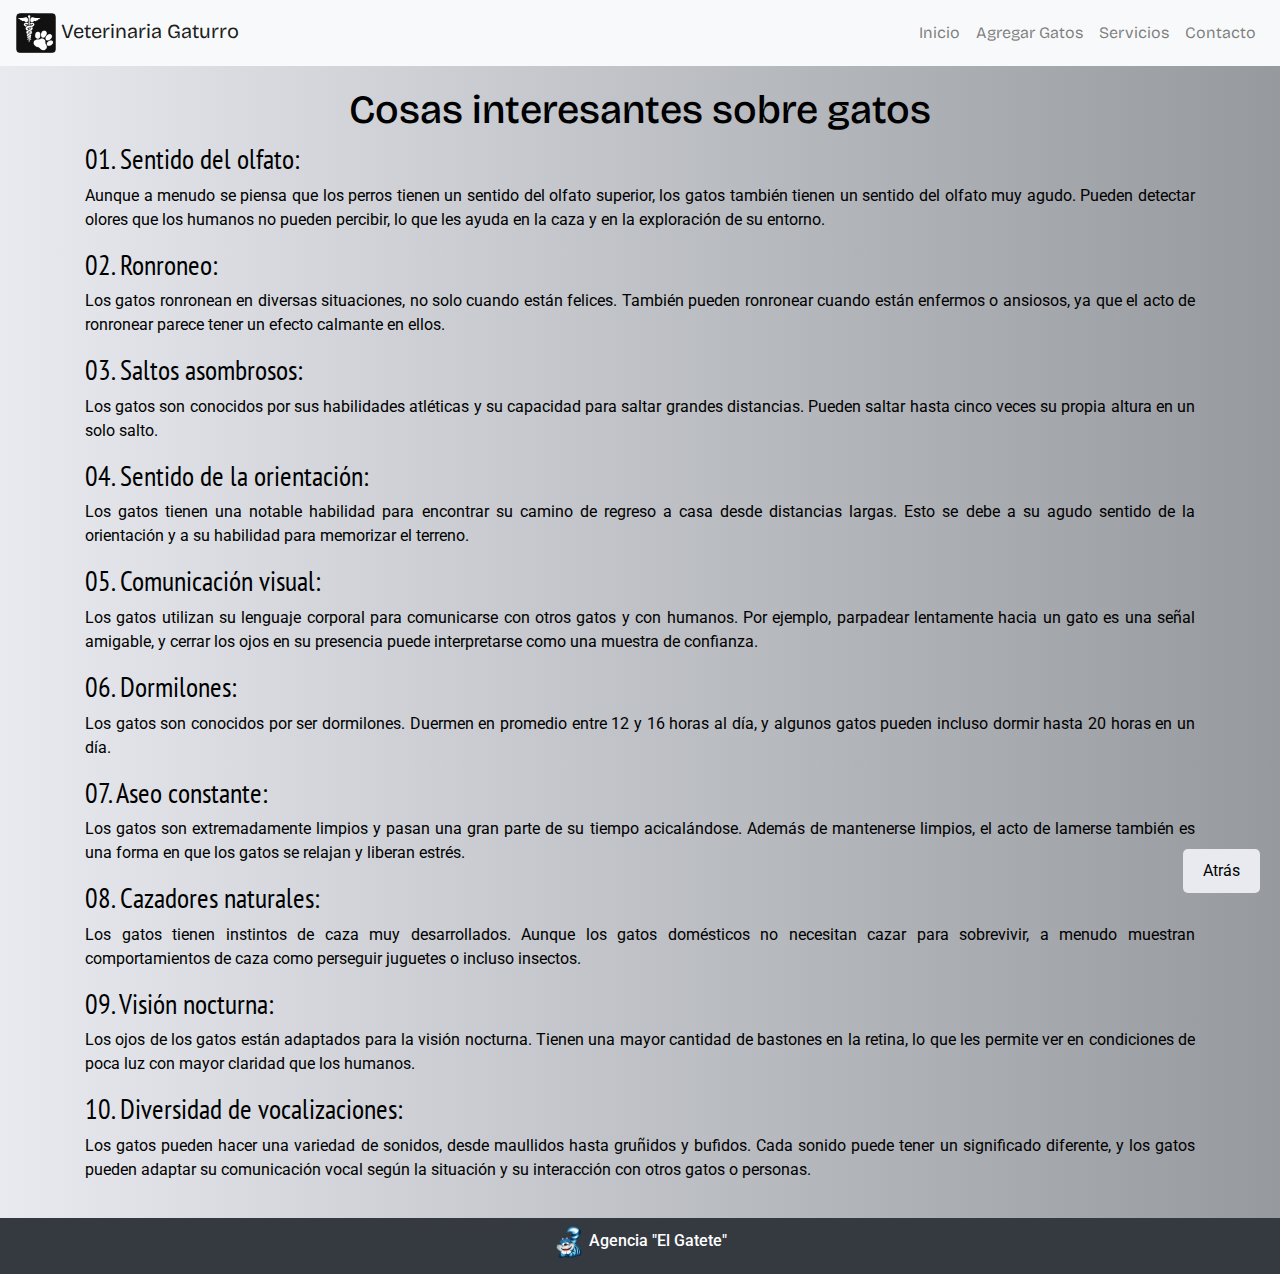
<file: acerca_gatos_.html>
<!doctype html>
<html lang="en">

<head>
    <title>Acerca de</title>

    <link rel="icon" href="./imagenes/cat_icon_125794.png" type="image/x-icon">
    <link rel="shortcut icon" href="./imagenes/cat_icon_125794.png" type="image/x-icon">

    <!-- Required meta tags -->
    <meta charset="utf-8">
    <meta name="viewport" content="width=device-width, initial-scale=1, shrink-to-fit=no">

    <!-- Bootstrap CSS -->
    <link rel="stylesheet" href="https://stackpath.bootstrapcdn.com/bootstrap/4.3.1/css/bootstrap.min.css"
        integrity="sha384-ggOyR0iXCbMQv3Xipma34MD+dH/1fQ784/j6cY/iJTQUOhcWr7x9JvoRxT2MZw1T" crossorigin="anonymous">

    <link rel="stylesheet" type="text/css" href="./style.css">

</head>

<body>

    <style>
        body {
            /* background-color: #add5fa; */
            /* background: linear-gradient(to right, #add5fa, #c3f8ff); */
            background: linear-gradient(to right, #e8eaef, #96999e);
            color: black;
            font-family: 'Roboto', sans-serif;
            display: flex;
            flex-direction: column;
            min-height: 100vh;
        }

        .square-btn {
            display: flex;
            justify-content: center;
            align-items: center;
            width: 156px;
            height: 42px;
            border-radius: 0;
            background-color: #343a40;
            color: white;
        }

        .square-btn:hover {
            background-color: white;
            /* color: #7ecaec; */
        }

        .margen-arriba-btn {
            margin-top: 25%;
        }
    </style>

    <div id="navbar"></div>

    <div class="container espacio-abajo">
        <h1 class="texto-centrado">Cosas interesantes sobre gatos</h1>
        <h3>01. Sentido del olfato:</h3>
        <p class="texto-justificado">Aunque a menudo se piensa que los perros tienen un sentido del olfato superior, los
            gatos también tienen un sentido del olfato muy agudo. Pueden detectar olores que los humanos no pueden
            percibir, lo que les ayuda en la caza y en la exploración de su entorno.</p>

        <h3>02. Ronroneo:</h3>
        <p class="texto-justificado">Los gatos ronronean en diversas situaciones, no solo cuando están felices. También
            pueden ronronear cuando están enfermos o ansiosos, ya que el acto de ronronear parece tener un efecto
            calmante en ellos.</p>

        <h3>03. Saltos asombrosos:</h3>
        <p class="texto-justificado">Los gatos son conocidos por sus habilidades atléticas y su capacidad para saltar
            grandes distancias. Pueden saltar hasta cinco veces su propia altura en un solo salto.</p>

        <h3>04. Sentido de la orientación:</h3>
        <p class="texto-justificado">Los gatos tienen una notable habilidad para encontrar su camino de regreso a casa
            desde distancias largas. Esto se debe a su agudo sentido de la orientación y a su habilidad para memorizar
            el terreno.</p>

        <h3>05. Comunicación visual:</h3>
        <p class="texto-justificado">Los gatos utilizan su lenguaje corporal para comunicarse con otros gatos y con
            humanos. Por ejemplo, parpadear lentamente hacia un gato es una señal amigable, y cerrar los ojos en su
            presencia puede interpretarse como una muestra de confianza.</p>

        <h3>06. Dormilones:</h3>
        <p class="texto-justificado">Los gatos son conocidos por ser dormilones. Duermen en promedio entre 12 y 16 horas
            al día, y algunos gatos pueden incluso dormir hasta 20 horas en un día.</p>

        <h3>07. Aseo constante:</h3>
        <p class="texto-justificado">Los gatos son extremadamente limpios y pasan una gran parte de su tiempo
            acicalándose. Además de mantenerse limpios, el acto de lamerse también es una forma en que los gatos se
            relajan y liberan estrés.</p>

        <h3>08. Cazadores naturales:</h3>
        <p class="texto-justificado">Los gatos tienen instintos de caza muy desarrollados. Aunque los gatos domésticos
            no necesitan cazar para sobrevivir, a menudo muestran comportamientos de caza como perseguir juguetes o
            incluso insectos.</p>

        <h3>09. Visión nocturna:</h3>
        <p class="texto-justificado">Los ojos de los gatos están adaptados para la visión nocturna. Tienen una mayor
            cantidad de bastones en la retina, lo que les permite ver en condiciones de poca luz con mayor claridad que
            los humanos.</p>

        <h3>10. Diversidad de vocalizaciones:</h3>
        <p class="texto-justificado">Los gatos pueden hacer una variedad de sonidos, desde maullidos hasta gruñidos y
            bufidos. Cada sonido puede tener un significado diferente, y los gatos pueden adaptar su comunicación vocal
            según la situación y su interacción con otros gatos o personas.</p>
    </div>


    <div id="footer"></div>

    <!-- Optional JavaScript -->
    <!-- jQuery first, then Popper.js, then Bootstrap JS -->
    <script src="https://code.jquery.com/jquery-3.3.1.slim.min.js"
        integrity="sha384-q8i/X+965DzO0rT7abK41JStQIAqVgRVzpbzo5smXKp4YfRvH+8abtTE1Pi6jizo"
        crossorigin="anonymous"></script>
    <script src="https://cdnjs.cloudflare.com/ajax/libs/popper.js/1.14.7/umd/popper.min.js"
        integrity="sha384-UO2eT0CpHqdSJQ6hJty5KVphtPhzWj9WO1clHTMGa3JDZwrnQq4sF86dIHNDz0W1"
        crossorigin="anonymous"></script>
    <script src="https://stackpath.bootstrapcdn.com/bootstrap/4.3.1/js/bootstrap.min.js"
        integrity="sha384-JjSmVgyd0p3pXB1rRibZUAYoIIy6OrQ6VrjIEaFf/nJGzIxFDsf4x0xIM+B07jRM"
        crossorigin="anonymous"></script>

    <script>
        // Utilizar fetch para cargar el contenido del otro archivo HTML
        fetch('nav_.html')
            .then(response => response.text())
            .then(data => {
                // Insertar el contenido en el div con id "contenido"
                document.getElementById('navbar').innerHTML = data;
            })
            .catch(error => {
                console.error('Error al cargar el archivo HTML:', error);
            });
    </script>

    <script>
        // Utilizar fetch para cargar el contenido del otro archivo HTML
        fetch('footer_.html')
            .then(response => response.text())
            .then(data => {
                // Insertar el contenido en el div con id "contenido"
                document.getElementById('footer').innerHTML = data;
            })
            .catch(error => {
                console.error('Error al cargar el archivo HTML:', error);
            });
    </script>

    <script>
        // Función para ir atrás en la historia del navegador
        function goBack() {
            window.history.back();
        }
    </script>

</body>

</html>
</file>
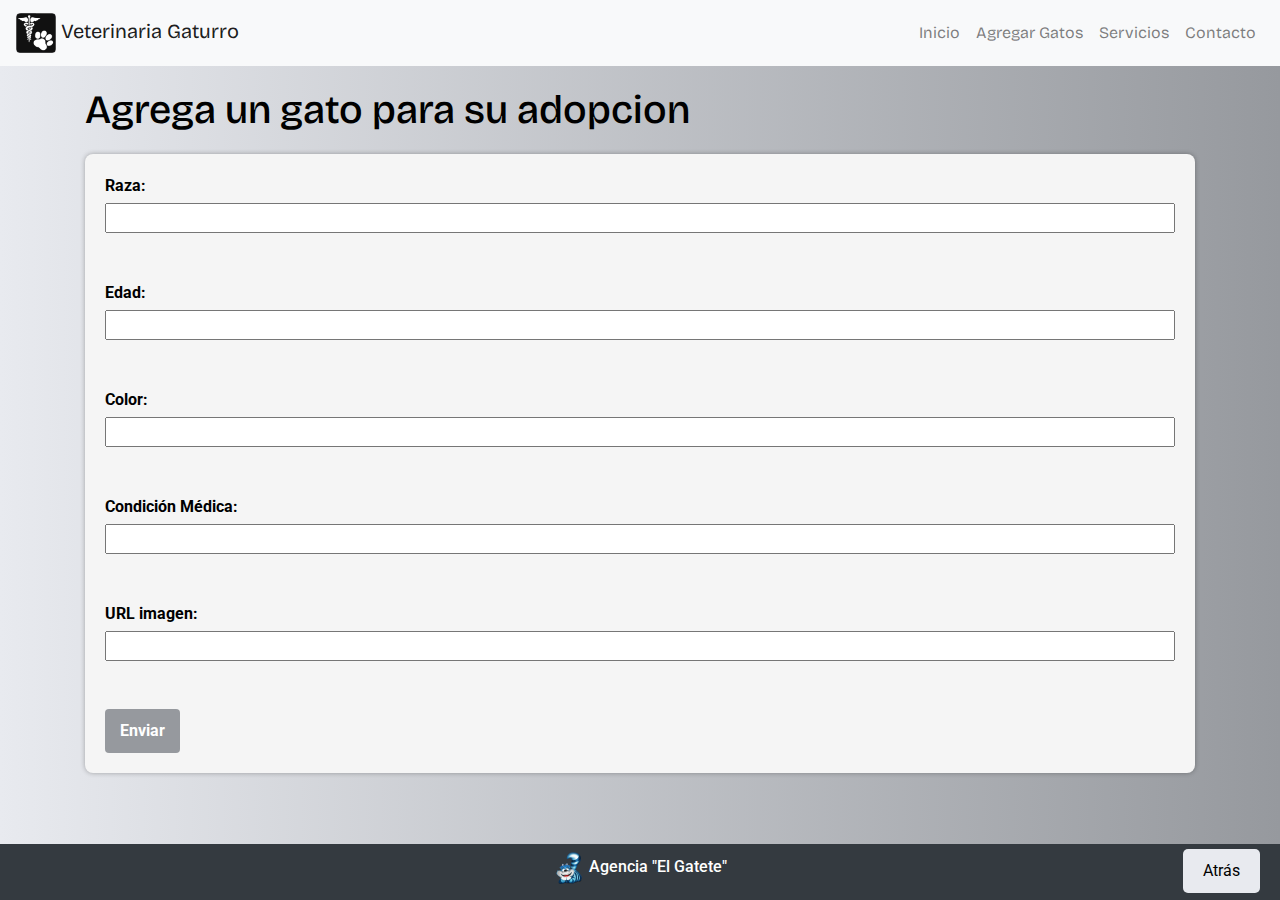
<file: agregar_gatos.html>
<!doctype html>
<html lang="en">

<head>
  <title>Agregar Gatos</title>

  <link rel="icon" href="./imagenes/cat_icon_125794.png" type="image/x-icon">
  <link rel="shortcut icon" href="./imagenes/cat_icon_125794.png" type="image/x-icon">

  <!-- Required meta tags -->
  <meta charset="utf-8">
  <meta name="viewport" content="width=device-width, initial-scale=1, shrink-to-fit=no">

  <!-- Bootstrap CSS -->
  <link rel="stylesheet" href="https://stackpath.bootstrapcdn.com/bootstrap/4.3.1/css/bootstrap.min.css"
    integrity="sha384-ggOyR0iXCbMQv3Xipma34MD+dH/1fQ784/j6cY/iJTQUOhcWr7x9JvoRxT2MZw1T" crossorigin="anonymous">

  <link rel="stylesheet" type="text/css" href="./style.css">

</head>

<body>

  <style>
    body {
      background: linear-gradient(to right, #e8eaef, #96999e);
      color: black;
      font-family: 'Roboto', sans-serif;
      display: flex;
      flex-direction: column;
      min-height: 100vh;
    }

    .square-btn {
      display: flex;
      justify-content: center;
      align-items: center;
      width: 156px;
      height: 42px;
      border-radius: 0;
      background-color: #343a40;
      color: white;
    }

    .square-btn:hover {
      background-color: white;
      /* color: #7ecaec; */
    }

    .margen-arriba-btn {
      margin-top: 25%;
    }


    /* estilos de la galeria */

    /* styles.css */
    .gallery {
      display: flex;
      flex-wrap: wrap;
      gap: 20px;
      justify-content: center;
      padding: 25px;
      justify-content: space-between;
      position: relative;
      top: -25px;
    }

    .card {
      border: 1px solid #ddd;
      border-radius: 8px;
      padding: 7px;
      max-width: 300px;
      box-shadow: 0 2px 4px rgba(0, 0, 0, 0.1);

    }

    #gato-imagen {
      max-width: 400px;
      height: 400px;
      object-fit: cover;
      margin-left: 20px;
      margin-top: 20px;
    }

    /* estilos del formulario */

    #filter-form {
      background-color: #f5f5f5;
      padding: 20px;
      border-radius: 8px;
      box-shadow: 0px 0px 5px rgba(0, 0, 0, 0.3);
      max-width: 100%;
      /* margin: 0 auto; */
    }

    /* Estilos para las etiquetas */
    #filter-form label {
      display: block;
      font-weight: bold;
      margin-bottom: 5px;
    }

    /* Estilos para los selectores */
    #filter-form select {
      width: 100%;
      padding: 8px;
      border: 1px solid #ccc;
      border-radius: 4px;
      margin-bottom: 15px;
      background-color: white;
    }

    /* Estilos para el botón */
    #filter-form button {
      background-color: #96999e;
      color: white;
      padding: 10px 15px;
      border: none;
      border-radius: 4px;
      cursor: pointer;
      font-weight: bold;
    }

    #filter-form button:hover {
      background-color: #e8eaef;
      color: black;
    }

    .scrollable-container {
      max-height: 606px;
      /* Altura fija del contenedor (ajusta según tus necesidades) */
      overflow-y: auto;
      /* Agrega desplazamiento vertical cuando el contenido excede la altura */
    }

    input {
      width: 100%;
    }

    @media (max-width: 500px) {

      .gallery {
        display: flex;
        flex-wrap: wrap;
        gap: 20px;
        justify-content: center;
        padding: 20px;
        justify-content: space-between;
        position: static;
        top: -21px;
      }

      #gato-imagen {
        max-width: 100%;
        height: auto;
        object-fit: cover;
        margin-left: 0px;
        margin-top: 20px;
      }

      .scrollable-container {
        max-height: 100%;
        /* Altura fija del contenedor (ajusta según tus necesidades) */
        overflow-y: 100%;
        /* Agrega desplazamiento vertical cuando el contenido excede la altura */
      }

      .card {
        position: relative;
        right: 1px;
        min-width: 100%;

      }

      .card img {
        max-width: 100%;
        height: 278px !important;
        object-fit: cover;
        width: 278px !important;
      }

      /* .gallery {
        padding: 20px 0;
      } */

    }
  </style>

  <div id="navbar"></div>

  <div class="container espacio-abajo">

    <h1 class="espacio-abajo">Agrega un gato para su adopcion</h1>

    <!-- <form id="filter-form"> -->

      <form id="filter-form">
        <label for="raza">Raza:</label>
        <input type="text" id="raza" name="raza" required><br>

        <br><br>

        <label for="edad">Edad:</label>
        <input type="text" id="edad" name="edad" required><br>

        <br><br>

        <label for="color">Color:</label>
        <input type="text" id="color" name="color" required><br>

        <br><br>

        <label for="condicion">Condición Médica:</label>
        <input type="text" id="condicion" name="condicion" required><br>

        <br><br>

        <label for="imagen">URL imagen:</label>
        <input type="text" id="imagen" name="imagen" required><br>

        <br><br>

        <button type="submit">Enviar</button>
    </form>

  </div>

  </div>

  <div id="footer"></div>

  <!-- Optional JavaScript -->
  <!-- jQuery first, then Popper.js, then Bootstrap JS -->
  <script src="https://code.jquery.com/jquery-3.3.1.slim.min.js"
    integrity="sha384-q8i/X+965DzO0rT7abK41JStQIAqVgRVzpbzo5smXKp4YfRvH+8abtTE1Pi6jizo"
    crossorigin="anonymous"></script>
  <script src="https://cdnjs.cloudflare.com/ajax/libs/popper.js/1.14.7/umd/popper.min.js"
    integrity="sha384-UO2eT0CpHqdSJQ6hJty5KVphtPhzWj9WO1clHTMGa3JDZwrnQq4sF86dIHNDz0W1"
    crossorigin="anonymous"></script>
  <script src="https://stackpath.bootstrapcdn.com/bootstrap/4.3.1/js/bootstrap.min.js"
    integrity="sha384-JjSmVgyd0p3pXB1rRibZUAYoIIy6OrQ6VrjIEaFf/nJGzIxFDsf4x0xIM+B07jRM"
    crossorigin="anonymous"></script>

  <script>
    // Utilizar fetch para cargar el contenido del otro archivo HTML
    fetch('nav_.html')
      .then(response => response.text())
      .then(data => {
        // Insertar el contenido en el div con id "contenido"
        document.getElementById('navbar').innerHTML = data;
      })
      .catch(error => {
        console.error('Error al cargar el archivo HTML:', error);
      });
  </script>

  <script>
    // Utilizar fetch para cargar el contenido del otro archivo HTML
    fetch('footer_.html')
      .then(response => response.text())
      .then(data => {
        // Insertar el contenido en el div con id "contenido"
        document.getElementById('footer').innerHTML = data;
      })
      .catch(error => {
        console.error('Error al cargar el archivo HTML:', error);
      });
  </script>

  <script>
    // Función para ir atrás en la historia del navegador
    function goBack() {
      window.history.back();
    }
  </script>

  <script>
    document.getElementById("filter-form").addEventListener("submit", function (event) {
      event.preventDefault(); // Evitar que el formulario se envíe automáticamente

      const raza = document.getElementById("raza").value;
      const edad = document.getElementById("edad").value;
      const color = document.getElementById("color").value;
      const condicion = document.getElementById("condicion").value;
      const imagen = document.getElementById("imagen").value;

      const gatoData = {
        "raza": raza,
        "edad": parseInt(edad),
        "color": color,
        "condicionMedica": condicion,
        "imagen": imagen
      };

      const jsonData = JSON.stringify(gatoData, null, 4);
      console.log(jsonData); // Puedes cambiar esto para guardar o utilizar los datos

      // Aquí podrías enviar los datos a un servidor o almacenarlos localmente usando localStorage, por ejemplo.
    });
  </script>

  <script src="./galeria.js"></script>

</body>

</html>
</file>
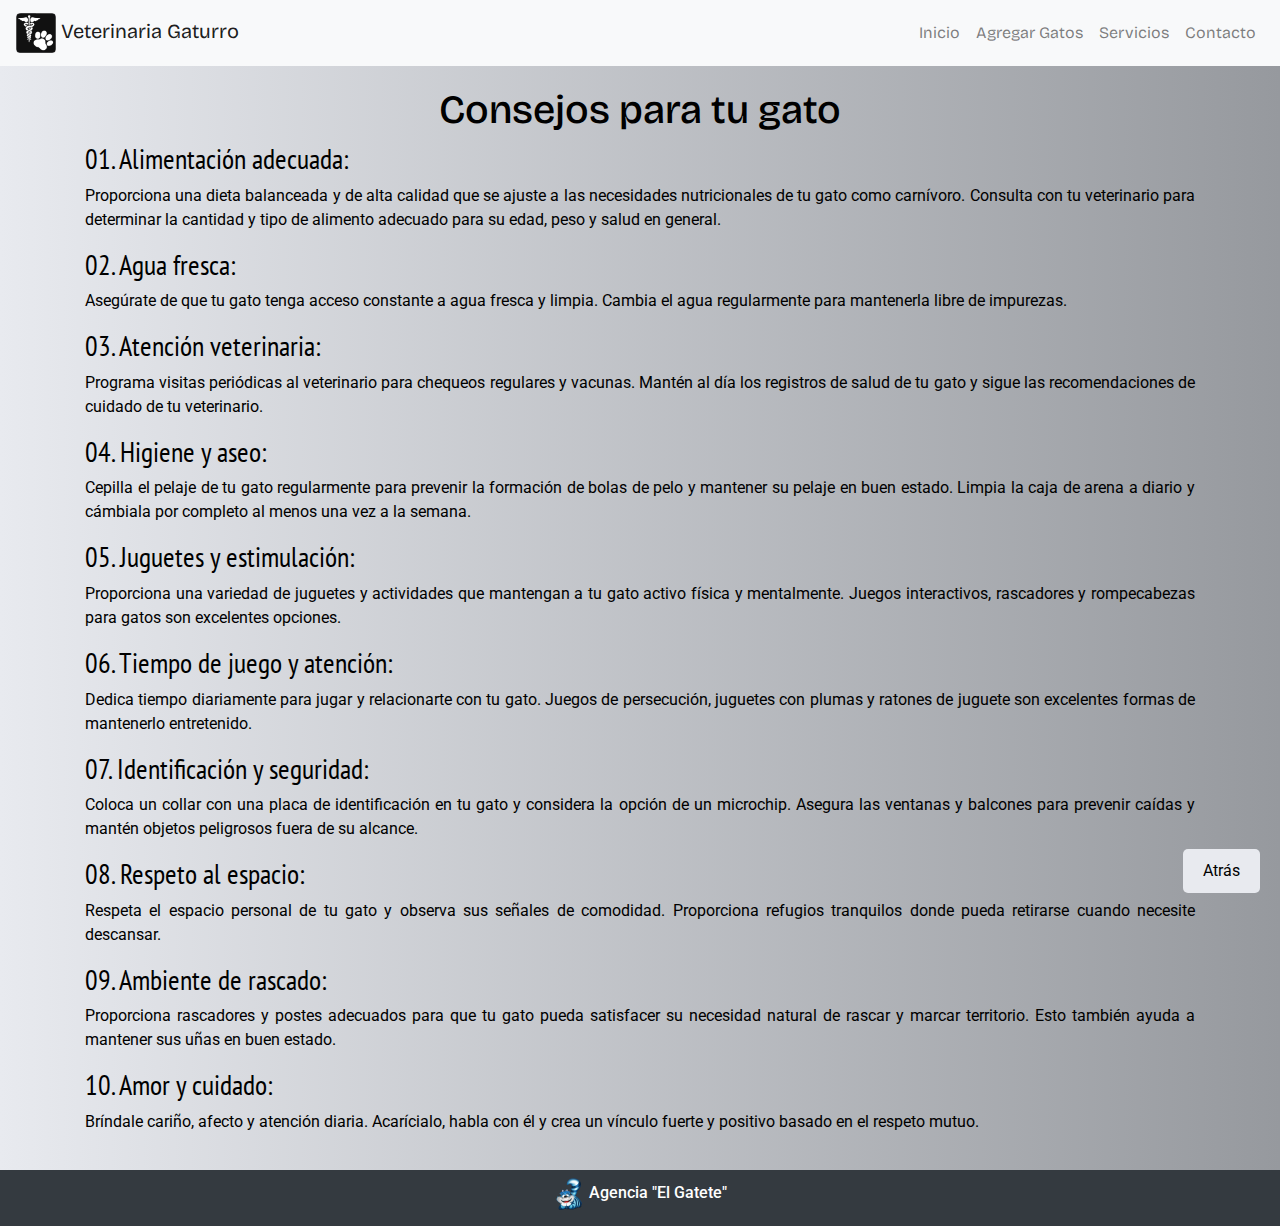
<file: consejos_.html>
<!doctype html>
<html lang="en">

<head>
  <title>Consejos</title>
  <link rel="icon" href="./imagenes/cat_icon_125794.png" type="image/x-icon">
  <link rel="shortcut icon" href="./imagenes/cat_icon_125794.png" type="image/x-icon">
  <!-- Required meta tags -->
  <meta charset="utf-8">
  <meta name="viewport" content="width=device-width, initial-scale=1, shrink-to-fit=no">

  <!-- Bootstrap CSS -->
  <link rel="stylesheet" href="https://stackpath.bootstrapcdn.com/bootstrap/4.3.1/css/bootstrap.min.css"
    integrity="sha384-ggOyR0iXCbMQv3Xipma34MD+dH/1fQ784/j6cY/iJTQUOhcWr7x9JvoRxT2MZw1T" crossorigin="anonymous">

  <link rel="stylesheet" type="text/css" href="./style.css">

</head>

<body>

  <style>
    body {
      /* background-color: #add5fa; */
      /* background: linear-gradient(to right, #add5fa, #c3f8ff); */
      background: linear-gradient(to right, #e8eaef, #96999e);
      color: black;
      font-family: 'Roboto', sans-serif;
      display: flex;
      flex-direction: column;
      min-height: 100vh;
    }

    .square-btn {
      display: flex;
      justify-content: center;
      align-items: center;
      width: 156px;
      height: 42px;
      border-radius: 0;
      background-color: #343a40;
      color: white;
    }

    .square-btn:hover {
      background-color: white;
      /* color: #7ecaec; */
    }

    .margen-arriba-btn {
      margin-top: 25%;
    }
  </style>

  <div id="navbar"></div>

  <div class="container espacio-abajo">

    <h1 class="texto-centrado">Consejos para tu gato</h1>

    <h3>01. Alimentación adecuada:</h3>
    <p class="texto-justificado">Proporciona una dieta balanceada y de alta calidad que se ajuste a las necesidades
      nutricionales de tu gato como carnívoro. Consulta con tu veterinario para determinar la cantidad y tipo de
      alimento adecuado para su edad, peso y salud en general.</p>

    <h3>02. Agua fresca:</h3>
    <p class="texto-justificado">Asegúrate de que tu gato tenga acceso constante a agua fresca y limpia. Cambia el agua
      regularmente para mantenerla libre de impurezas.</p>

    <h3>03. Atención veterinaria:</h3>
    <p class="texto-justificado">Programa visitas periódicas al veterinario para chequeos regulares y vacunas. Mantén al
      día los registros de salud de tu gato y sigue las recomendaciones de cuidado de tu veterinario.</p>

    <h3>04. Higiene y aseo:</h3>
    <p class="texto-justificado">Cepilla el pelaje de tu gato regularmente para prevenir la formación de bolas de pelo y
      mantener su pelaje en buen estado. Limpia la caja de arena a diario y cámbiala por completo al menos una vez a la
      semana.</p>

    <h3>05. Juguetes y estimulación:</h3>
    <p class="texto-justificado">Proporciona una variedad de juguetes y actividades que mantengan a tu gato activo
      física y mentalmente. Juegos interactivos, rascadores y rompecabezas para gatos son excelentes opciones.</p>

    <h3>06. Tiempo de juego y atención:</h3>
    <p class="texto-justificado">Dedica tiempo diariamente para jugar y relacionarte con tu gato. Juegos de persecución,
      juguetes con plumas y ratones de juguete son excelentes formas de mantenerlo entretenido.</p>

    <h3>07. Identificación y seguridad:</h3>
    <p class="texto-justificado">Coloca un collar con una placa de identificación en tu gato y considera la opción de un
      microchip. Asegura las ventanas y balcones para prevenir caídas y mantén objetos peligrosos fuera de su alcance.
    </p>

    <h3>08. Respeto al espacio:</h3>
    <p class="texto-justificado">Respeta el espacio personal de tu gato y observa sus señales de comodidad. Proporciona
      refugios tranquilos donde pueda retirarse cuando necesite descansar.</p>

    <h3>09. Ambiente de rascado:</h3>
    <p class="texto-justificado">Proporciona rascadores y postes adecuados para que tu gato pueda satisfacer su
      necesidad natural de rascar y marcar territorio. Esto también ayuda a mantener sus uñas en buen estado.</p>

    <h3>10. Amor y cuidado:</h3>
    <p class="texto-justificado">Bríndale cariño, afecto y atención diaria. Acarícialo, habla con él y crea un vínculo
      fuerte y positivo basado en el respeto mutuo.</p>

  </div>

  <div id="footer"></div>

  <!-- Optional JavaScript -->
  <!-- jQuery first, then Popper.js, then Bootstrap JS -->
  <script src="https://code.jquery.com/jquery-3.3.1.slim.min.js"
    integrity="sha384-q8i/X+965DzO0rT7abK41JStQIAqVgRVzpbzo5smXKp4YfRvH+8abtTE1Pi6jizo"
    crossorigin="anonymous"></script>
  <script src="https://cdnjs.cloudflare.com/ajax/libs/popper.js/1.14.7/umd/popper.min.js"
    integrity="sha384-UO2eT0CpHqdSJQ6hJty5KVphtPhzWj9WO1clHTMGa3JDZwrnQq4sF86dIHNDz0W1"
    crossorigin="anonymous"></script>
  <script src="https://stackpath.bootstrapcdn.com/bootstrap/4.3.1/js/bootstrap.min.js"
    integrity="sha384-JjSmVgyd0p3pXB1rRibZUAYoIIy6OrQ6VrjIEaFf/nJGzIxFDsf4x0xIM+B07jRM"
    crossorigin="anonymous"></script>

  <script>
    // Utilizar fetch para cargar el contenido del otro archivo HTML
    fetch('nav_.html')
      .then(response => response.text())
      .then(data => {
        // Insertar el contenido en el div con id "contenido"
        document.getElementById('navbar').innerHTML = data;
      })
      .catch(error => {
        console.error('Error al cargar el archivo HTML:', error);
      });
  </script>

  <script>
    // Utilizar fetch para cargar el contenido del otro archivo HTML
    fetch('footer_.html')
      .then(response => response.text())
      .then(data => {
        // Insertar el contenido en el div con id "contenido"
        document.getElementById('footer').innerHTML = data;
      })
      .catch(error => {
        console.error('Error al cargar el archivo HTML:', error);
      });
  </script>

  <script>
    // Función para ir atrás en la historia del navegador
    function goBack() {
      window.history.back();
    }
  </script>

</body>

</html>
</file>
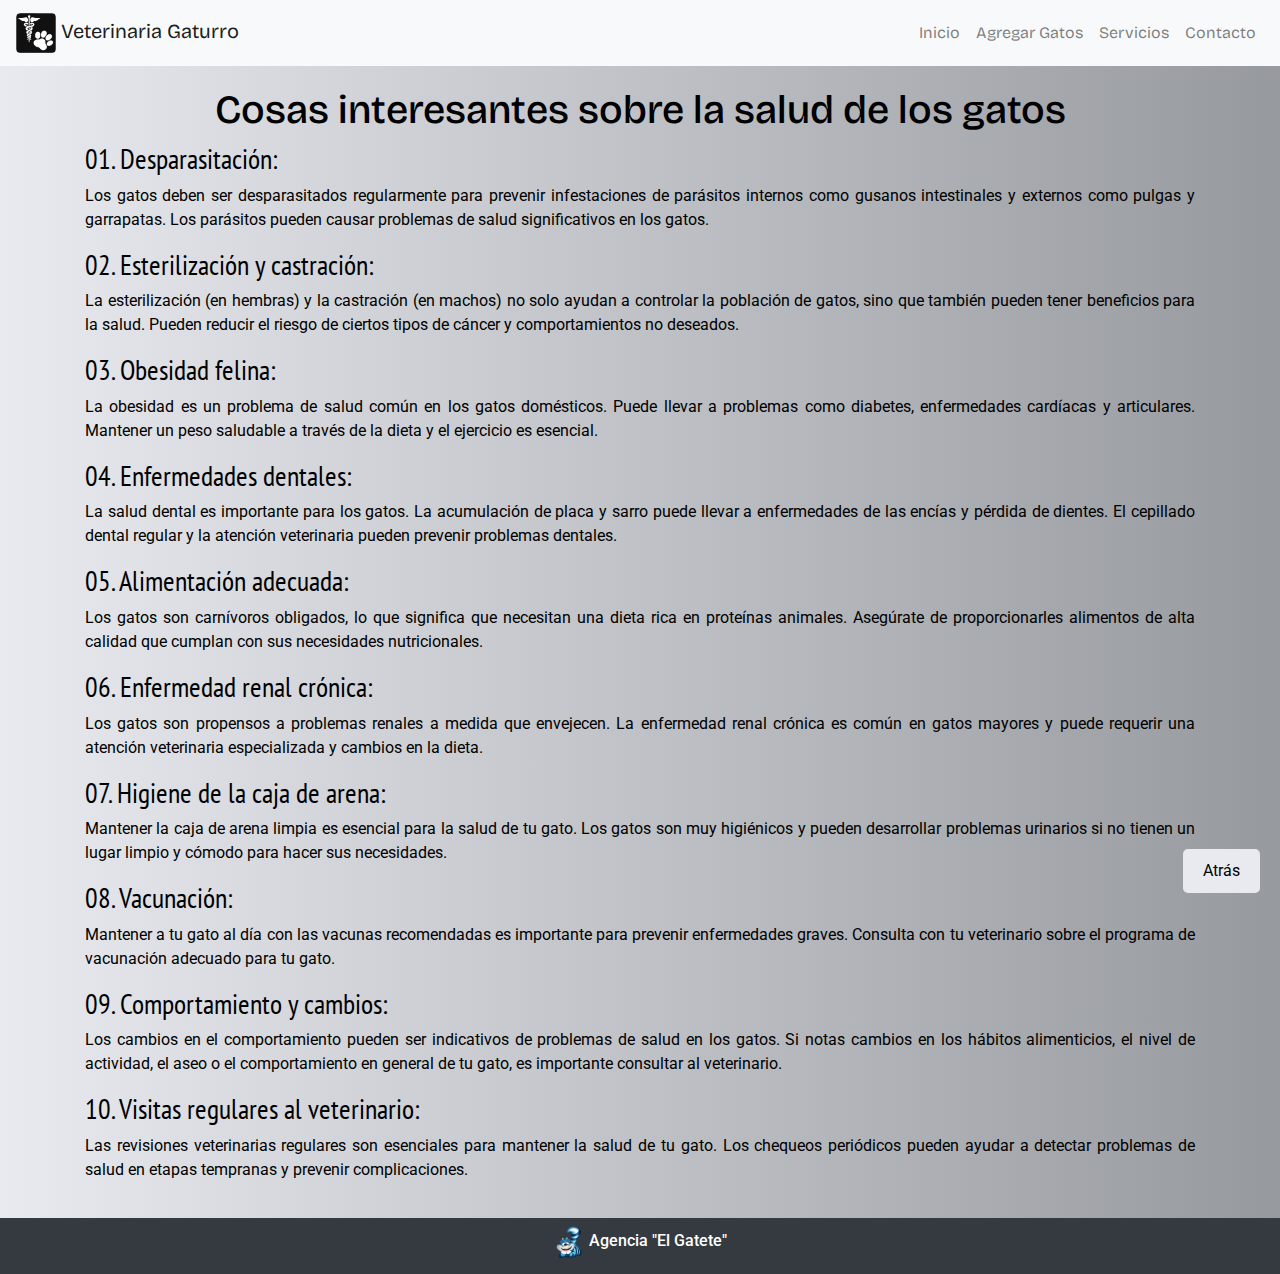
<file: salud_.html>
<!doctype html>
<html lang="en">

<head>
  <title>Salud</title>

  <link rel="icon" href="./imagenes/cat_icon_125794.png" type="image/x-icon">
  <link rel="shortcut icon" href="./imagenes/cat_icon_125794.png" type="image/x-icon">

  <!-- Required meta tags -->
  <meta charset="utf-8">
  <meta name="viewport" content="width=device-width, initial-scale=1, shrink-to-fit=no">

  <!-- Bootstrap CSS -->
  <link rel="stylesheet" href="https://stackpath.bootstrapcdn.com/bootstrap/4.3.1/css/bootstrap.min.css"
    integrity="sha384-ggOyR0iXCbMQv3Xipma34MD+dH/1fQ784/j6cY/iJTQUOhcWr7x9JvoRxT2MZw1T" crossorigin="anonymous">

  <link rel="stylesheet" type="text/css" href="./style.css">

</head>

<body>

  <style>
    body {
      /* background-color: #add5fa; */
      /* background: linear-gradient(to right, #add5fa, #c3f8ff); */
      background: linear-gradient(to right, #e8eaef, #96999e);
      color: black;
      font-family: 'Roboto', sans-serif;
      display: flex;
      flex-direction: column;
      min-height: 100vh;
    }

    .square-btn {
      display: flex;
      justify-content: center;
      align-items: center;
      width: 156px;
      height: 42px;
      border-radius: 0;
      background-color: #343a40;
      color: white;
    }

    .square-btn:hover {
      background-color: white;
      /* color: #7ecaec; */
    }

    .margen-arriba-btn {
      margin-top: 25%;
    }
  </style>

  <div id="navbar"></div>

  <div class="container espacio-abajo">

    <h1 class="texto-centrado">Cosas interesantes sobre la salud de los gatos</h1>

    <h3>01. Desparasitación:</h3>
    <p class="texto-justificado">Los gatos deben ser desparasitados regularmente para prevenir infestaciones de
      parásitos internos como gusanos intestinales y externos como pulgas y garrapatas. Los parásitos pueden
      causar problemas de salud significativos en los gatos.</p>

    <h3>02. Esterilización y castración:</h3>
    <p class="texto-justificado">La esterilización (en hembras) y la castración (en machos) no solo ayudan a
      controlar la población de gatos, sino que también pueden tener beneficios para la salud. Pueden reducir el
      riesgo de ciertos tipos de cáncer y comportamientos no deseados.</p>

    <h3>03. Obesidad felina:</h3>
    <p class="texto-justificado">La obesidad es un problema de salud común en los gatos domésticos. Puede llevar a
      problemas como diabetes, enfermedades cardíacas y articulares. Mantener un peso saludable a través de la
      dieta y el ejercicio es esencial.</p>

    <h3>04. Enfermedades dentales:</h3>
    <p class="texto-justificado">La salud dental es importante para los gatos. La acumulación de placa y sarro puede
      llevar a enfermedades de las encías y pérdida de dientes. El cepillado dental regular y la atención
      veterinaria pueden prevenir problemas dentales.</p>

    <h3>05. Alimentación adecuada:</h3>
    <p class="texto-justificado">Los gatos son carnívoros obligados, lo que significa que necesitan una dieta rica
      en proteínas animales. Asegúrate de proporcionarles alimentos de alta calidad que cumplan con sus
      necesidades nutricionales.</p>

    <h3>06. Enfermedad renal crónica:</h3>
    <p class="texto-justificado">Los gatos son propensos a problemas renales a medida que envejecen. La enfermedad
      renal crónica es común en gatos mayores y puede requerir una atención veterinaria especializada y cambios en
      la dieta.</p>

    <h3>07. Higiene de la caja de arena:</h3>
    <p class="texto-justificado">Mantener la caja de arena limpia es esencial para la salud de tu gato. Los gatos
      son muy higiénicos y pueden desarrollar problemas urinarios si no tienen un lugar limpio y cómodo para hacer
      sus necesidades.</p>

    <h3>08. Vacunación:</h3>
    <p class="texto-justificado">Mantener a tu gato al día con las vacunas recomendadas es importante para prevenir
      enfermedades graves. Consulta con tu veterinario sobre el programa de vacunación adecuado para tu gato.</p>

    <h3>09. Comportamiento y cambios:</h3>
    <p class="texto-justificado">Los cambios en el comportamiento pueden ser indicativos de problemas de salud en
      los gatos. Si notas cambios en los hábitos alimenticios, el nivel de actividad, el aseo o el comportamiento
      en general de tu gato, es importante consultar al veterinario.</p>

    <h3>10. Visitas regulares al veterinario:</h3>
    <p class="texto-justificado">Las revisiones veterinarias regulares son esenciales para mantener la salud de tu
      gato. Los chequeos periódicos pueden ayudar a detectar problemas de salud en etapas tempranas y prevenir
      complicaciones.</p>

  </div>

  <div id="footer"></div>

  <!-- Optional JavaScript -->
  <!-- jQuery first, then Popper.js, then Bootstrap JS -->
  <script src="https://code.jquery.com/jquery-3.3.1.slim.min.js"
    integrity="sha384-q8i/X+965DzO0rT7abK41JStQIAqVgRVzpbzo5smXKp4YfRvH+8abtTE1Pi6jizo"
    crossorigin="anonymous"></script>
  <script src="https://cdnjs.cloudflare.com/ajax/libs/popper.js/1.14.7/umd/popper.min.js"
    integrity="sha384-UO2eT0CpHqdSJQ6hJty5KVphtPhzWj9WO1clHTMGa3JDZwrnQq4sF86dIHNDz0W1"
    crossorigin="anonymous"></script>
  <script src="https://stackpath.bootstrapcdn.com/bootstrap/4.3.1/js/bootstrap.min.js"
    integrity="sha384-JjSmVgyd0p3pXB1rRibZUAYoIIy6OrQ6VrjIEaFf/nJGzIxFDsf4x0xIM+B07jRM"
    crossorigin="anonymous"></script>

  <script>
    // Utilizar fetch para cargar el contenido del otro archivo HTML
    fetch('nav_.html')
      .then(response => response.text())
      .then(data => {
        // Insertar el contenido en el div con id "contenido"
        document.getElementById('navbar').innerHTML = data;
      })
      .catch(error => {
        console.error('Error al cargar el archivo HTML:', error);
      });
  </script>

  <script>
    // Utilizar fetch para cargar el contenido del otro archivo HTML
    fetch('footer_.html')
      .then(response => response.text())
      .then(data => {
        // Insertar el contenido en el div con id "contenido"
        document.getElementById('footer').innerHTML = data;
      })
      .catch(error => {
        console.error('Error al cargar el archivo HTML:', error);
      });
  </script>

  <script>
    // Función para ir atrás en la historia del navegador
    function goBack() {
      window.history.back();
    }
  </script>

</body>

</html>
</file>
<file: style.css>
@import url('https://fonts.googleapis.com/css2?family=Bricolage+Grotesque:opsz,wght@10..48,600;10..48,700;10..48,800&family=Oswald:wght@400;500;600;700&family=PT+Sans+Narrow:wght@400;700&family=Roboto:ital,wght@0,500;1,400&display=swap');




body {
  /* background-color: #add5fa; */
  /* background: linear-gradient(to right, #add5fa, #c3f8ff); */
  background: linear-gradient(to right, #c3f8ff, #add5fa);
  color: black;
  font-family: 'Bricolage Grotesque', sans-serif;
  font-family: 'Oswald', sans-serif;
  font-family: 'PT Sans Narrow', sans-serif;
  font-family: 'Roboto', sans-serif;
  display: flex;
  flex-direction: column;
  min-height: 100vh;
}

.Oswald{
  font-family: Oswald;
}

.container {
  flex: 1;
}

/* Estilo para el pie de página */
footer {
  background-color: #343a40;
  /* Color de fondo del pie de página */
  color: white;
  /* Color del texto en el pie de página */
  padding: 8px 0;
}

.espacio-abajo {
  margin-bottom: 20px;
}

.centrado-vertical {
  margin-top: 50%;
}

h1 {
  /* color: #9b9b9b; */
  /* text-align: center; */
  font-family: Bricolage Grotesque;
}

h3 {
  font-family: PT Sans Narrow;
}

.texto-centrado {
  text-align: center;
}

/* #footer-img{
  width: 40px !important;
  height: auto;
} */

.texto-justificado {
  text-align: justify;
}

.letra-400 {
  font-size: 400 !important;
}

.letra-500 {
  font-size: 500 !important;
}

.letra-700 {
  font-size: 700 !important;
}

.square-btn {
  display: flex;
  justify-content: center;
  align-items: center;
  width: 156px;
  height: 42px;
  border-radius: 0;
  background-color: #7ecaec;
}

.square-btn:hover {
  background-color: white;
  /* color: #7ecaec; */
}

.tamanho-michi {
  width: 125%;
}

.foto-cuadro-michi {
  width: 300px;
  height: 300px;
}

a {
  font-family: Bricolage Grotesque;
  font-style: bold;
  color: #293957;

  /* color: inherit !important; Mantener el color de texto predeterminado */
  /* text-decoration: none !important; Eliminar subrayado */
  /* transition: color 0.2s !important; Agregar una transición suave al color */
}

#enlaces {
  color: inherit !important;
  /* Mantener el color de texto predeterminado */
  text-decoration: none !important;
  /* Eliminar subrayado */
  transition: color 0.2s !important;
  /* Agregar una transición suave al color */
}

.back-button {
  position: fixed;
  bottom: 7px;
  right: 20px;
  background-color: #e8eaef;
  color: black;
  padding: 10px 20px;
  border: none;
  border-radius: 5px;
  cursor: pointer;
  z-index: 999999;
}

.back-button:hover {
  background-color: white;
  color: black;
  /* color: #7ecaec; */
}

@media (max-width: 500px) {
  body {
    /* background-color: #add5fa; */
    /* background: linear-gradient(to right, #add5fa, #c3f8ff); */
    background: linear-gradient(to right, #c3f8ff, #add5fa);
    background: #add5fa;
    color: black;
    font-family: 'Roboto', sans-serif;
  }

  .centrado-vertical {
    margin-top: 10%;
  }

  .tamanho-michi {
    width: 100%;
  }

  .espaciado-columnas {
    margin-bottom: 40px;
  }

}
</file>
